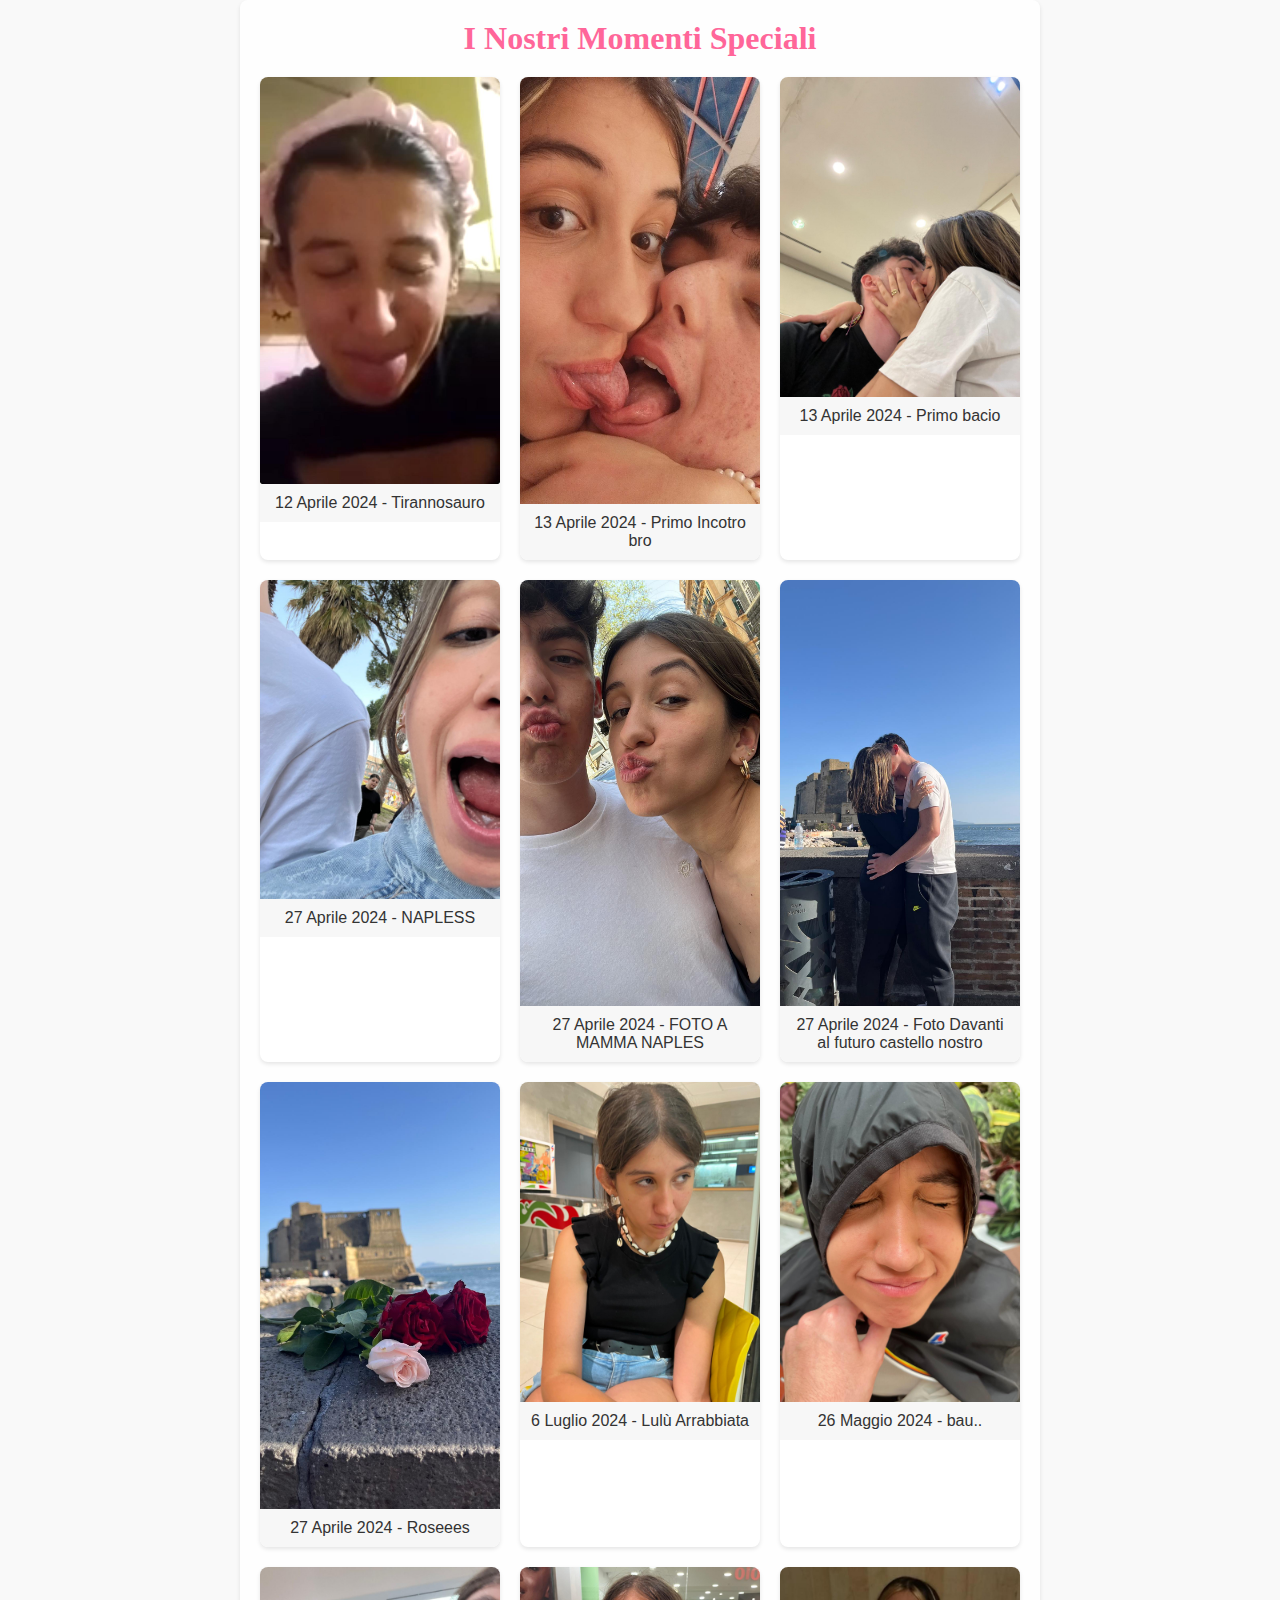
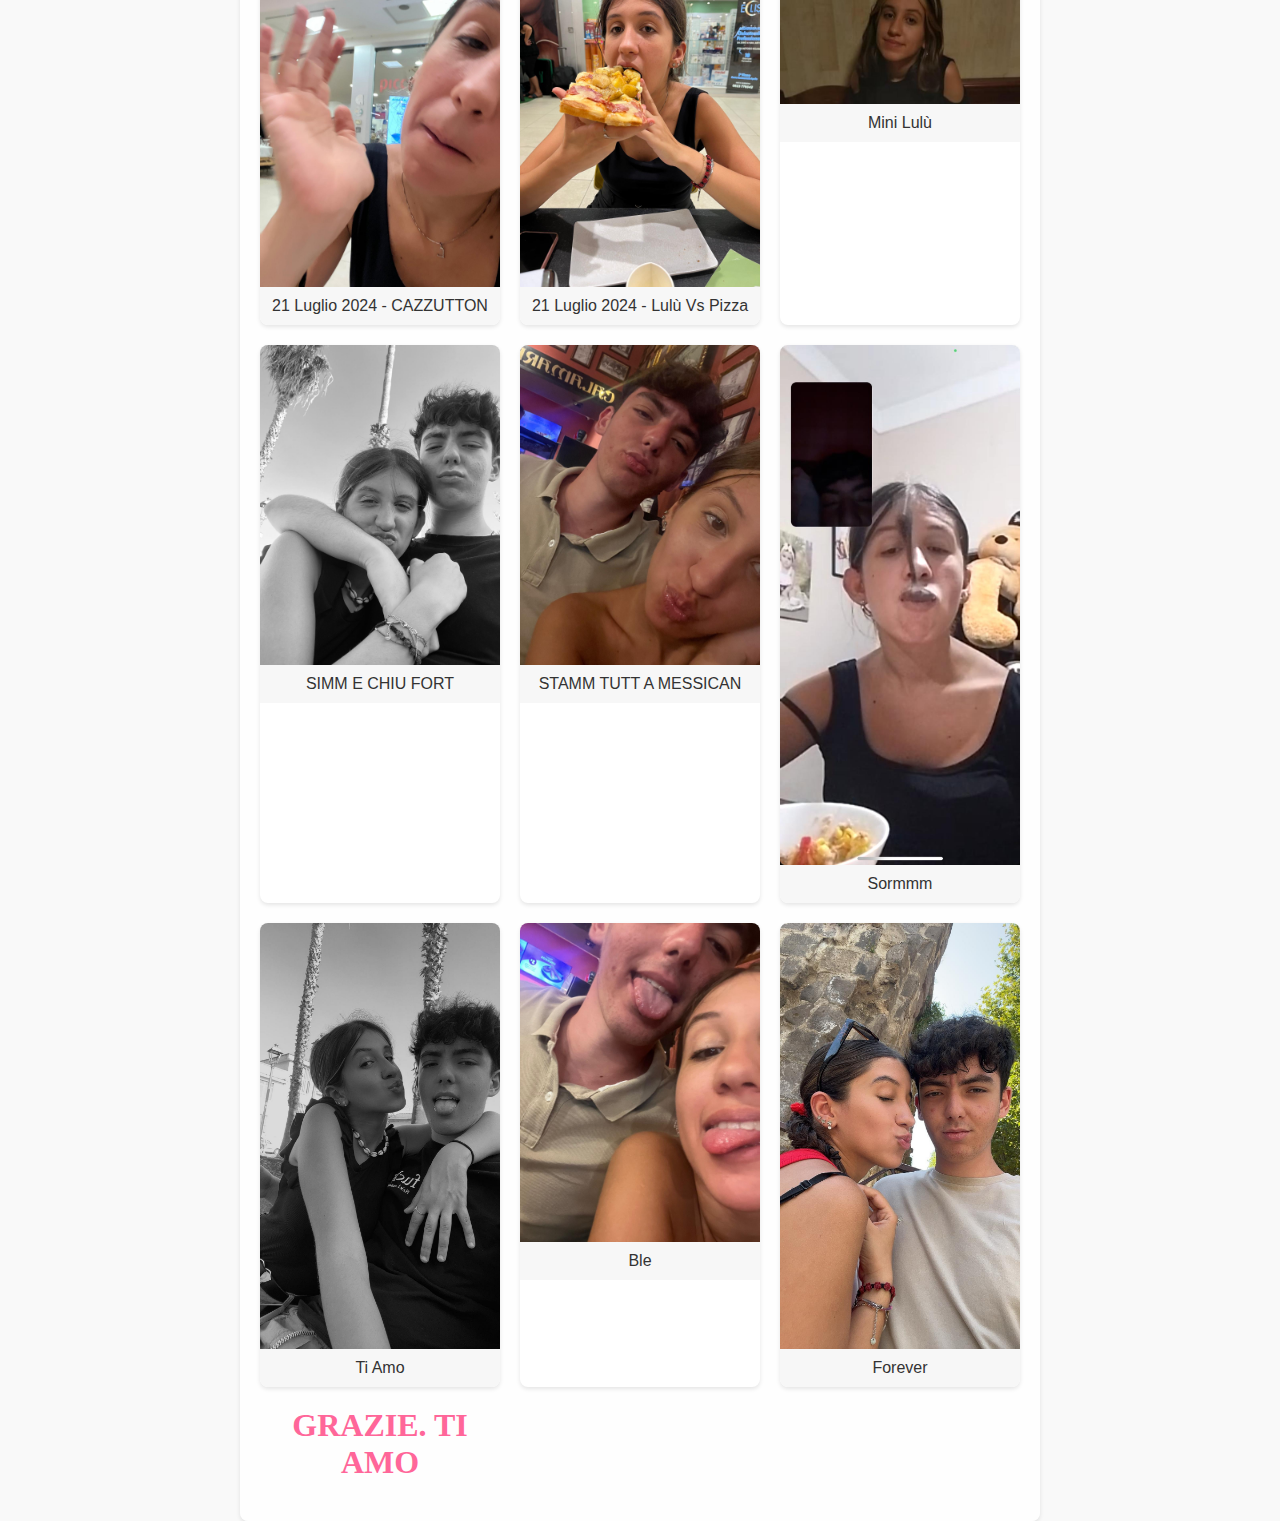
<file: home.html>
<!DOCTYPE html>
<html lang="it">
<head>
    <meta charset="UTF-8">
    <meta name="viewport" content="width=device-width, initial-scale=1.0">
    <title>I Nostri Momenti Speciali</title>
    <link rel="stylesheet" href="stylehome.css">
</head>
<body>
    <div class="container">
        <h1>I Nostri Momenti Speciali</h1>
        <div class="gallery">
            <div class="gallery-item">
                <img src="img2.jpg" alt="Momento Speciale 1" class="immagine">
                <p>12 Aprile 2024 - Tirannosauro</p>
            </div>
            <div class="gallery-item">
                <img src="img3.jpg" alt="Momento Speciale 2">
                <p>13 Aprile 2024 - Primo Incotro bro</p>
            </div>
                        <div class="gallery-item">
                <img src="img5.jpg" alt="Momento Speciale 3">
                <p>13 Aprile 2024 - Primo bacio</p>
            </div>
            <div class="gallery-item">
                <img src="img6.jpg" alt="Momento Speciale 3">
                <p>27 Aprile 2024 - NAPLESS</p>
            </div>
            <div class="gallery-item">
                <img src="img7.jpg" alt="Momento Speciale 3">
                <p>27 Aprile 2024 - FOTO A MAMMA NAPLES</p>
            </div>
            <div class="gallery-item">
                <img src="img9.jpg" alt="Momento Speciale 3">
                <p>27 Aprile 2024 - Foto Davanti al futuro castello nostro</p>
            </div>
            <div class="gallery-item">
                <img src="img10.jpg" alt="Momento Speciale 3">
                <p>27 Aprile 2024 - Roseees</p>
            </div>
            <div class="gallery-item">
                <img src="img11.jpg" alt="Momento Speciale 3">
                <p>6 Luglio 2024 - Lulù Arrabbiata</p>
            </div>
                        <div class="gallery-item">
                <img src="img13.jpg" alt="Momento Speciale 3">
                <p>26 Maggio 2024 - bau..</p>
            </div>
            <div class="gallery-item">
                <img src="img14.jpg" alt="Momento Speciale 3">
                <p>21 Luglio 2024 - CAZZUTTON</p>
            </div>
            <div class="gallery-item">
                <img src="img15.jpg" alt="Momento Speciale 3">
                <p>21 Luglio 2024 - Lulù Vs Pizza</p>
            </div>
            <div class="gallery-item">
                <img src="img16.jpg" alt="Momento Speciale 3">
                <p>Mini Lulù</p>
            </div>
            <div class="gallery-item">
                <img src="img17.jpg" alt="Momento Speciale 3">
                <p>SIMM E CHIU FORT</p>
            </div>
            <div class="gallery-item">
                <img src="img18.jpg" alt="Momento Speciale 3">
                <p>STAMM TUTT A MESSICAN</p>
            </div>
            <div class="gallery-item">
                <img src="img19.jpg" alt="Momento Speciale 3">
                <p>Sormmm</p>
            </div>
            <div class="gallery-item">
                <img src="img20.jpg" alt="Momento Speciale 3">
                <p>Ti Amo</p>
            </div>
            <div class="gallery-item">
                <img src="img21.jpg" alt="Momento Speciale 3">
                <p>Ble</p>
            </div>
            <div class="gallery-item">
                <img src="img22.jpg" alt="Momento Speciale 3">
                <p>Forever</p>
            </div>
            <h1>GRAZIE. TI AMO</h1>
        </div>
    </div>
</body>
</html>
</file>
<file: stylehome.css>
/* Resetta i margini e padding predefiniti */
* {
    margin: 0;
    padding: 0;
    box-sizing: border-box;
}

body {
    overflow: auto; 
    height: auto; 
    font-family: Arial, sans-serif;
    margin: 0;
    display: flex;
    justify-content: center;
    align-items: center;
    text-align: center;
    background-color: #f9f9f9; /* Colore di sfondo chiaro per contrastare le immagini */
}

.background-image {
    position: relative;
    width: 100%;
    height: 100vh;
    background-image: url('../images/immagine-di-sfondo.jpg'); /* Immagine di sfondo della pagina */
    background-size: cover; /* L'immagine copre l'intera area */
    background-position: center;
    background-repeat: no-repeat;
    display: flex;
    justify-content: center;
    align-items: center;
}

.container {
    width: 90%;
    max-width: 800px; /* Limita la larghezza massima per dispositivi più grandi */
    padding: 20px;
    background-color: rgba(255, 255, 255, 0.8); /* Sfondo bianco semi-trasparente per la galleria */
    border-radius: 8px;
    box-shadow: 0 2px 4px rgba(0, 0, 0, 0.1);
    text-align: center;
    overflow: auto; /* Gestisce l'overflow del contenuto */

}

.header-image {
    width: 100%;
    height: auto;
    border-radius: 8px;
    margin-bottom: 20px;
}

h1 {
    font-family: 'Georgia', serif; /* Font elegante per il titolo */
    font-size: 2em;
    margin-bottom: 20px;
    color: #ff6699; /* Colore romantico */
}

.gallery {
    display: grid;
    grid-template-columns: repeat(auto-fill, minmax(200px, 1fr));
    gap: 20px; /* Spaziatura tra gli elementi della galleria */
}

.gallery-item {
    background-color: #fff; /* Sfondo bianco per ogni elemento della galleria */
    border-radius: 8px;
    box-shadow: 0 2px 4px rgba(0, 0, 0, 0.1);
    overflow: hidden; 
    max-width: 100%;
}

.gallery-item img {
    width: 100%;
    height: auto;
    display: block;
}

.gallery-item p {
    padding: 10px;
    font-size: 1em;
    color: #333;
    background-color: #f7f7f7; /* Colore di sfondo per il testo */
    margin: 0;
}

/* Responsive Design */
@media (max-width: 600px) {
    h1 {
        font-size: 1.5em;
    }

    .gallery-item p {
        font-size: 0.9em;
    }
}
</file>
